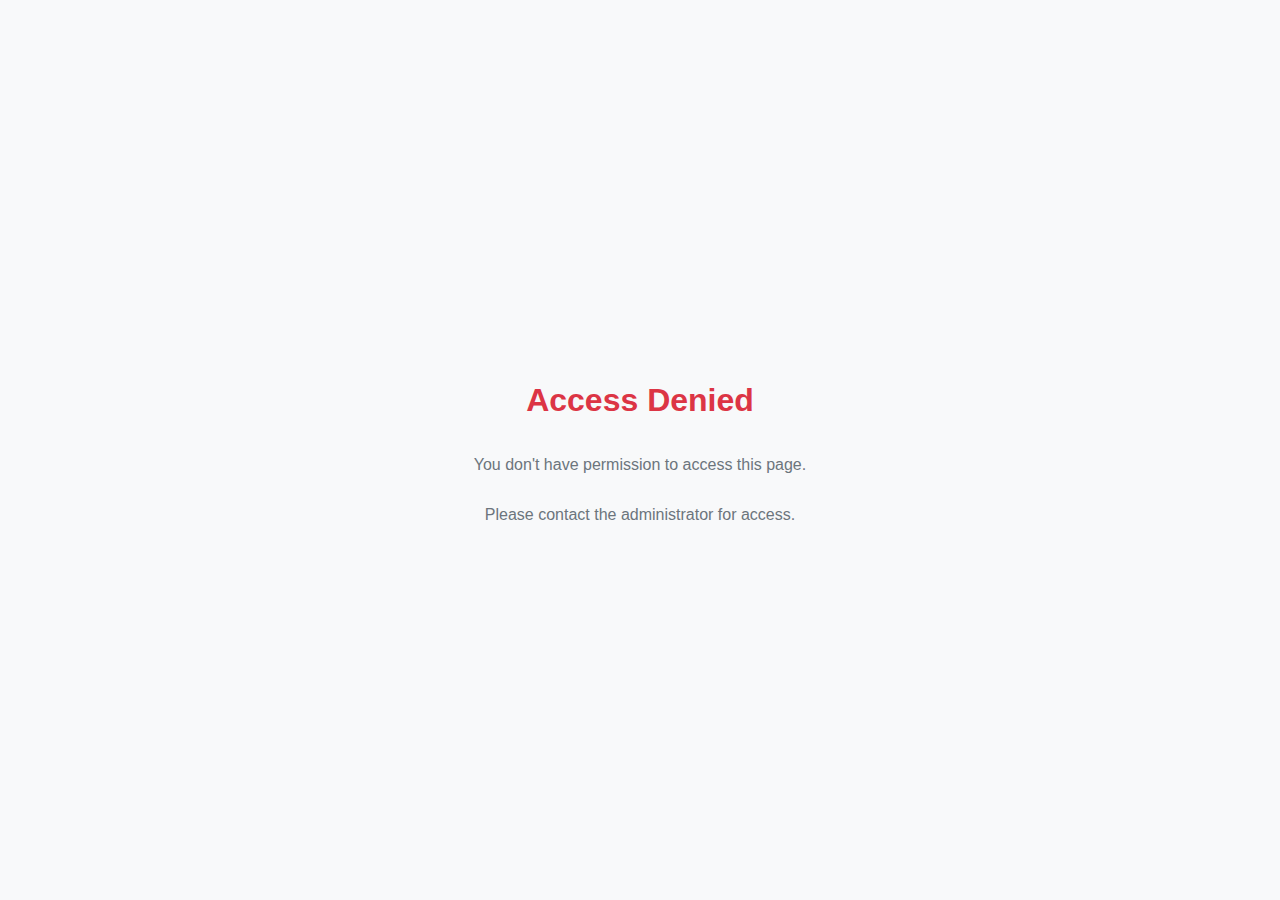
<file: grades.html>
<!DOCTYPE html>
<html lang="en">
<head>
    <meta charset="UTF-8">
    <meta name="viewport" content="width=device-width, initial-scale=1.0">
    <title>aurora - Dashboard</title>
    <script src="https://cdn.tailwindcss.com"></script>
    <script src="app.js"></script>
    <script src="/js/access.js"></script>
    <link rel="manifest" href="/manifest.json">
    <link rel="stylesheet" href="/scss/style.scss">
    <link rel="stylesheet" href="styles.css">
    <script src="https://cdn.jsdelivr.net/npm/chart.js"></script>
    <script src="/js/dataStore.js"></script>
    <link href="https://cdn.jsdelivr.net/npm/remixicon@3.2.0/fonts/remixicon.css" rel="stylesheet">
    <style>
        .gradient-bg {
            background: linear-gradient(135deg, #667eea 0%, #764ba2 100%);
        }

        @keyframes pulse {
            0% { transform: scale(1); }
            50% { transform: scale(1.05); }
            100% { transform: scale(1); }
        }

        .animate-notification {
            animation: pulse 2s infinite;
        }
    </style>
</head>
<body class="bg-gray-50 min-h-screen">
    <!-- <header class="bg-white shadow-sm sticky top-0 z-50">
        <nav class="max-w-7xl mx-auto px-4 sm:px-6 lg:px-8">
            <div class="flex justify-between h-16 items-center">
                <div class="flex items-center space-x-4">
                    <h1 class="text-2xl font-bold bg-clip-text text-transparent bg-gradient-to-r from-indigo-500 to-purple-600">
                        Aurora
                    </h1>
                </div>
                <ul class="flex space-x-8">
                    <li><a href="index.html" class="inline-flex items-center px-3 py-2 rounded-md text-gray-500 hover:text-indigo-600 hover:bg-indigo-50 transition-all">Dashboard</a></li>
                    <li><a href="tasks.html" class="inline-flex items-center px-3 py-2 rounded-md text-gray-500 hover:text-indigo-600 hover:bg-indigo-50 transition-all">Tasks</a></li>
                    <li><a href="schedule.html" class="inline-flex items-center px-3 py-2 rounded-md text-gray-500 hover:text-indigo-600 hover:bg-indigo-50 transition-all">Schedule</a></li>
                    <li><a href="grades.html" class="inline-flex items-center px-3 py-2 rounded-md font-medium text-indigo-600 bg-indigo-50 hover:text-indigo-600 hover:bg-indigo-50 transition-all">Grades</a></li>
                    <li><a href="reminders.html" class="inline-flex items-center px-3 py-2 rounded-md text-gray-500 hover:text-indigo-600 hover:bg-indigo-50 transition-all">
                        Reminders
                        <span id="notification-counter" class="ml-2 bg-red-100 text-red-600 text-xs px-2 py-1 rounded-full animate-notification">1</span>
                    </a></li>
                </ul>
            </div>
        </nav>
    </header> -->
    <style>
        .glass-card {
            background: rgba(255, 255, 255, 0.815);
            backdrop-filter: blur(10px);
            border-radius: 12px;
            border: 2px solid #eee;
            box-shadow: none;
            transition: transform 0.2s ease, box-shadow 0.2s ease;
        }

        .glass-card:hover {
            transform: translateY(-3px);
        }

        .overlay {
            background: rgba(0, 0, 0, 0.6);
            position: fixed;
            top: 0;
            left: 0;
            width: 100%;
            height: 100%;
            display: flex;
            justify-content: center;
            align-items: center;
            z-index: 50;
        }

        .hidden{
            display: none !important;
        }
        button[x-date="remove"]{
            box-shadow: none !important;
        }
        button[x-date="remove"]:hover{
            box-shadow: none !important;
            background-color: #eee !important;
        }

        .modal {
            background: white;
            border-radius: 16px;
            width: 90%;
            max-width: 500px;
            padding: 2rem;
            box-shadow: 0 12px 24px rgba(0, 0, 0, 0.25);
        }
        #main-container{
            transition: all 0.27s ease;
        }
        .animate-slope {
            transform: translateX(-33%);
        }
        .animate-slide-in {
            opacity: 0;
            animation: 0.33s ease 0s 1 normal forwards running slideInv2 ;
        }

        @keyframes slideInv2 {
            from {
                transform: translateX(200px);
                opacity: 0;
            }

            to {
                transform: translateY(0);
                opacity: 1;
            }
        }

        #gradeModal{
            animation: 0.33s ease 0s 1 normal forwards running fadeInv2 ;
        }


        @keyframes fadeInv2 {
            from {
                backdrop-filter: blur(0px);
                opacity: 0;
            }

            to {
                backdrop-filter: blur(10px);
                opacity: 1;
            }
        }
    </style>
    <main class="py-10 px-6 bg-gray-50" id="main-container">
        <link rel="stylesheet" href="styles.css">
        <div class="task-header">
            <h2 class="text-3xl font-bold mb-4">Grade Overview</h2>
            <div id="overallMedian" class="text-2xl font-bold text-gray-700 text-center mb-6 border border-gray-200 p-3 rounded-2xl"></div>
            <button id="openAddCourseModal" class="micro-interaction">
                <i class="ri-add-line"></i> Add Course
            </button>
        </div>
        <section id="courseList" class="grid grid-cols-1 sm:grid-cols-2 lg:grid-cols-3 gap-6 mb-12">
        </section>
    </main>
    <div id="gradeModal" style="backdrop-filter: blur(10px);" class="hidden fixed inset-0 overflow-y-auto h-full w-full z-50">
        <div class="absolute right-0 bottom-0 top-0 p-5 bg-white animate-slide-in overflow-y-auto" style="width: 33%;">
            <div class="flex justify-between items-center text-center">
                <h3 class="text-2xl font-semibold mb-4 text-gray-700" id="editorTitle"></h3>
                <div id="courseMedian" class="text-lg font-medium text-gray-700 text-center mb-5 border border-gray-200 p-2 rounded-xl"></div>
            </div>
            <div class="flex flex-col justify-between"> 
                <div id="gradeList" class="space-y-4">
                </div>
                
            </div>
        </div>
        <button type="button" id="closeModal" class="absolute top-0 left-0 p-5 mt-12 ml-12 bg-white text-gray-700 font-semibold rounded-md hover:bg-gray-300 transition mb-32 border border-gray-200">
            <i class="ri-arrow-go-back-line"></i>
        </button>
        <form style="box-shadow: 0 2px 4px rgba(0, 0, 0, 0.1);" id="gradeForm" class="animate-slide-in absolute top-0 left-0 p-5 mt-12 ml-40 w-full max-w-2xl bg-white text-gray-700 font-semibold rounded-md transition mb-32 border border-gray-200">
            <div class="space-y-2">
                <input type="number" placeholder="Grade" id="gradeInput" min="0" max="100" class="mt-1 block w-full border border-gray-300 rounded-xl shadow-sm focus:border-indigo-500 focus:ring-indigo-500 sm:text-sm p-2" required="">
            </div>
            <button type="submit" class="w-full py-2 bg-indigo-600 text-white mt-8 font-semibold rounded-md hover:bg-indigo-700 transition">
                Add Grade
            </button>
        </form>
    </div>

     <div id="addCourseModal" style="backdrop-filter: blur(10px);" class="hidden fixed inset-0 overflow-y-auto h-full w-full z-50">
        <div class="absolute right-0 bottom-0 top-0 p-5 bg-white animate-slide-in overflow-y-auto" style="width: 33%;">
            <h3 class="text-2xl font-semibold mb-4 text-gray-700">Add New Course</h3>
            <form id="addCourseForm" class="space-y-4">
                <div class="space-y-2">
                    <label for="courseNameInput" class="block text-sm font-medium text-gray-700">Course Name:</label>
                    <input type="text" id="courseNameInput" class="mt-1 block w-full border border-gray-300 rounded-md shadow-sm focus:border-indigo-500 focus:ring-indigo-500 sm:text-sm p-2" required>
                </div>
                <button type="submit" class="w-full py-2 bg-indigo-600 text-white font-semibold rounded-md hover:bg-indigo-700 transition">
                    Save Course
                </button>
            </form>
        </div>
        <button type="button" id="closeAddCourseModal" class="absolute top-0 left-0 p-5 mt-12 ml-12 bg-white text-gray-700 font-semibold rounded-md hover:bg-gray-300 transition mb-32 border border-gray-200">
            <i class="ri-arrow-go-back-line"></i>
        </button>
    </div>

    <script src="/js/grades.js"></script>
</body>
</html>
</file>
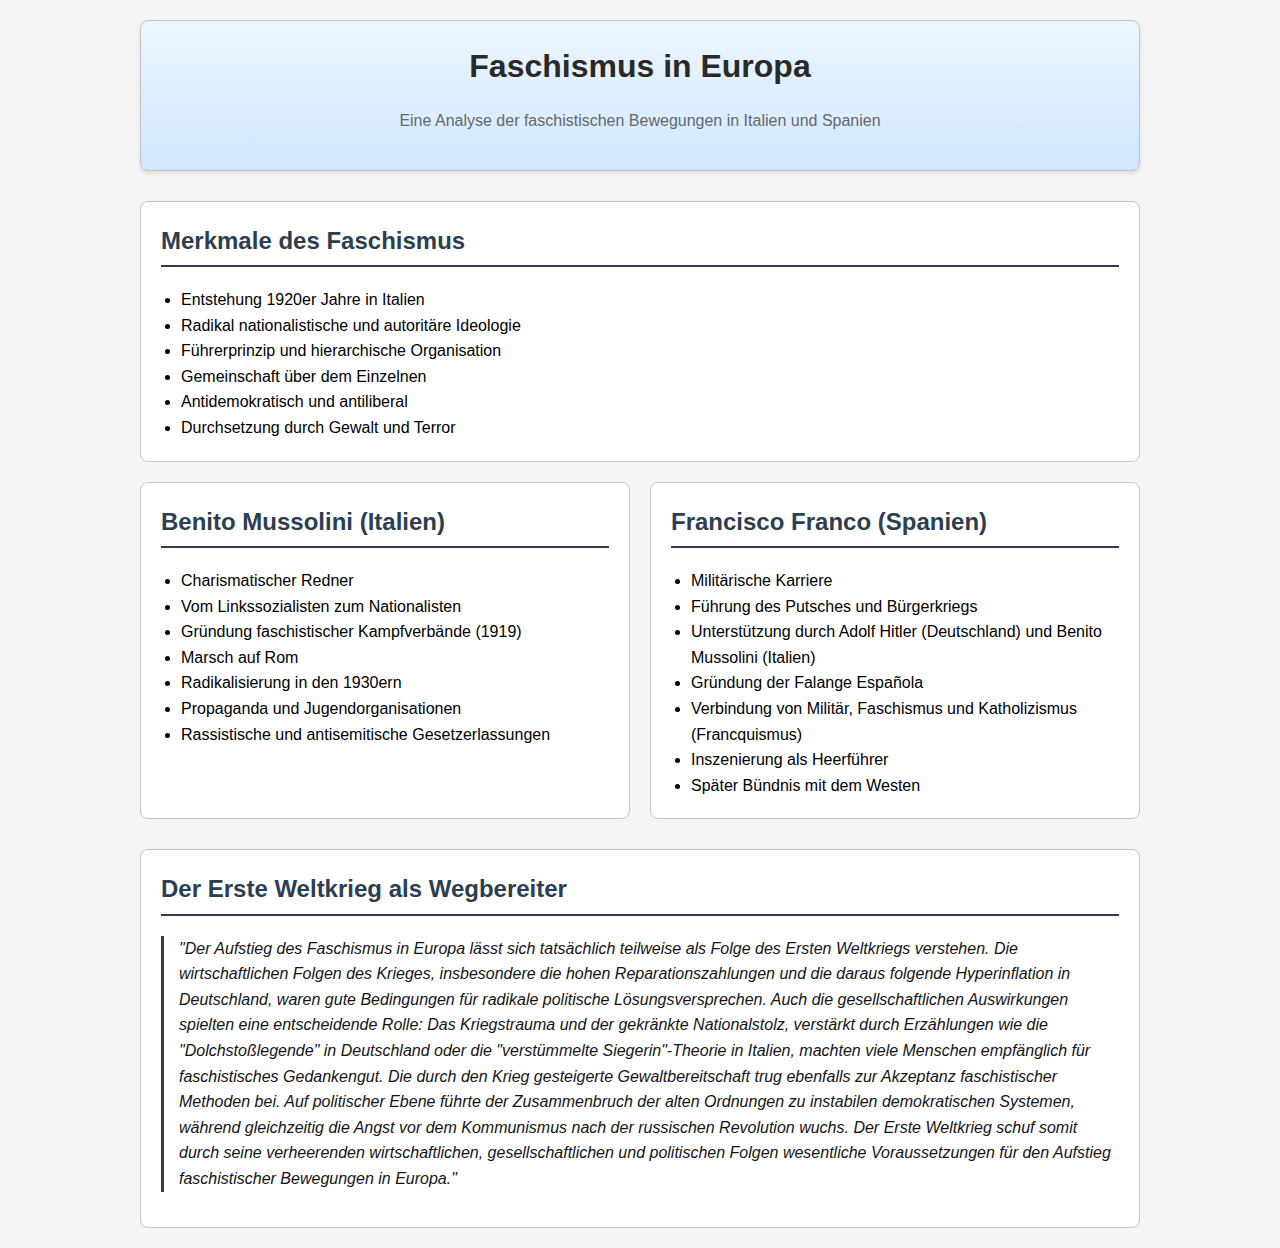
<file: handout.html>
<!DOCTYPE html>
<html>
<head>
    <meta charset="UTF-8">
    <style>
        @import url('https://fonts.googleapis.com/css2?family=Poppins:wght@300;400;600&display=swap');
        body {
            font-family: 'Poppins', sans-serif;
            line-height: 1.6;
            max-width: 1000px;
            margin: 0 auto;
            padding: 20px;
            background-color: #f5f5f5;
        }
        
        .header {
            text-align: center;
            margin-bottom: 30px;
            background: linear-gradient(#ecf6ff,#d2e8ff);
            color: #686868;
            padding: 20px;
            border-radius: 8px;
            box-shadow: 0 2px 4px rgba(0,0,0,0.1);
            border: 1px solid #c4c4c4;
        }
        
        .definition-box {
            background-color: white;
            padding: 20px;
            border-radius: 8px;
            margin-bottom: 20px;
            border: 1px solid #c4c4c4;
        }
        
        .leader-box {
            display: flex;
            gap: 20px;
            margin-bottom: 20px;
        }
        
        .leader-card {
            flex: 1;
            background-color: white;
            padding: 20px;
            border-radius: 8px;
            border: 1px solid #c4c4c4;
        }
        
        .analysis-box {
            border: 1px solid #c4c4c4;
            background-color: white;
            padding: 20px;
            border-radius: 8px;
            margin-top: 30px;
        }
        
        h1 {
            margin: 0;
            font-size: 2em;
            color:  #2a2929;;
        }
        
        h2 {
            color: #2c3e50;
            border-bottom: 2px solid #2c3e50;
            padding-bottom: 5px;
            margin-top: 0;
        }
        
        ul {
            margin: 0;
            padding-left: 20px;
        }
        
        .key-points {
            background-color: #f8e8e8;
            padding: 15px;
            border-radius: 5px;
            margin-top: 10px;
        }
        
        .quote {
            font-style: italic;
            color: #141414;
            border-left: 3px solid #2c3e50;
            padding-left: 15px;
            margin: 15px 0;
        }
    </style>
</head>
<body>
    <div class="header">
        <h1>Faschismus in Europa</h1>
        <p>Eine Analyse der faschistischen Bewegungen in Italien und Spanien</p>
    </div>

    <div class="definition-box">
        <h2>Merkmale des Faschismus</h2>
        <ul>
            <li>Entstehung 1920er Jahre in Italien</li>
            <li>Radikal nationalistische und autoritäre Ideologie</li>
            <li>Führerprinzip und hierarchische Organisation</li>
            <li>Gemeinschaft über dem Einzelnen</li>
            <li>Antidemokratisch und antiliberal</li>
            <li>Durchsetzung durch Gewalt und Terror</li>
            
        </ul>
    </div>

    <div class="leader-box">
        <div class="leader-card">
            <h2>Benito Mussolini (Italien)</h2>
            <ul>
                <li>Charismatischer Redner</li>
                <li>Vom Linkssozialisten zum Nationalisten</li>
                <li>Gründung faschistischer Kampfverbände (1919)</li>
                <li>Marsch auf Rom</li>
                <li>Radikalisierung in den 1930ern </li>
                <li>Propaganda und Jugendorganisationen</li>
                <li>Rassistische und antisemitische Gesetzerlassungen</li>
            </ul>
        </div>
        <div class="leader-card">
            <h2>Francisco Franco (Spanien)</h2>
            <ul>
                <li>Militärische Karriere</li>
                <li>Führung des Putsches und Bürgerkriegs</li>
                <li>Unterstützung durch Adolf Hitler (Deutschland) und Benito Mussolini (Italien)</li>
                <li>Gründung der Falange Española</li>
                <li>Verbindung von Militär, Faschismus und Katholizismus (Francquismus)</li>
                <li>Inszenierung als Heerführer</li>
                <li>Später Bündnis mit dem Westen</li>
            </ul>
        </div>
    </div>

    <div class="analysis-box">
        <h2>Der Erste Weltkrieg als Wegbereiter</h2>
        <div class="quote">
            "Der Aufstieg des Faschismus in Europa lässt sich tatsächlich teilweise als Folge des Ersten Weltkriegs verstehen. Die wirtschaftlichen Folgen des Krieges, insbesondere die hohen Reparationszahlungen und die daraus folgende Hyperinflation in Deutschland, waren gute Bedingungen für radikale politische Lösungsversprechen. Auch die gesellschaftlichen Auswirkungen spielten eine entscheidende Rolle: Das Kriegstrauma und der gekränkte Nationalstolz, verstärkt durch Erzählungen wie die "Dolchstoßlegende" in Deutschland oder die "verstümmelte Siegerin"-Theorie in Italien, machten viele Menschen empfänglich für faschistisches Gedankengut. Die durch den Krieg gesteigerte Gewaltbereitschaft trug ebenfalls zur Akzeptanz faschistischer Methoden bei. Auf politischer Ebene führte der Zusammenbruch der alten Ordnungen zu instabilen demokratischen Systemen, während gleichzeitig die Angst vor dem Kommunismus nach der russischen Revolution wuchs. Der Erste Weltkrieg schuf somit durch seine verheerenden wirtschaftlichen, gesellschaftlichen und politischen Folgen wesentliche Voraussetzungen für den Aufstieg faschistischer Bewegungen in Europa."
        </div>
    </div>
</body>
</html>
</file>
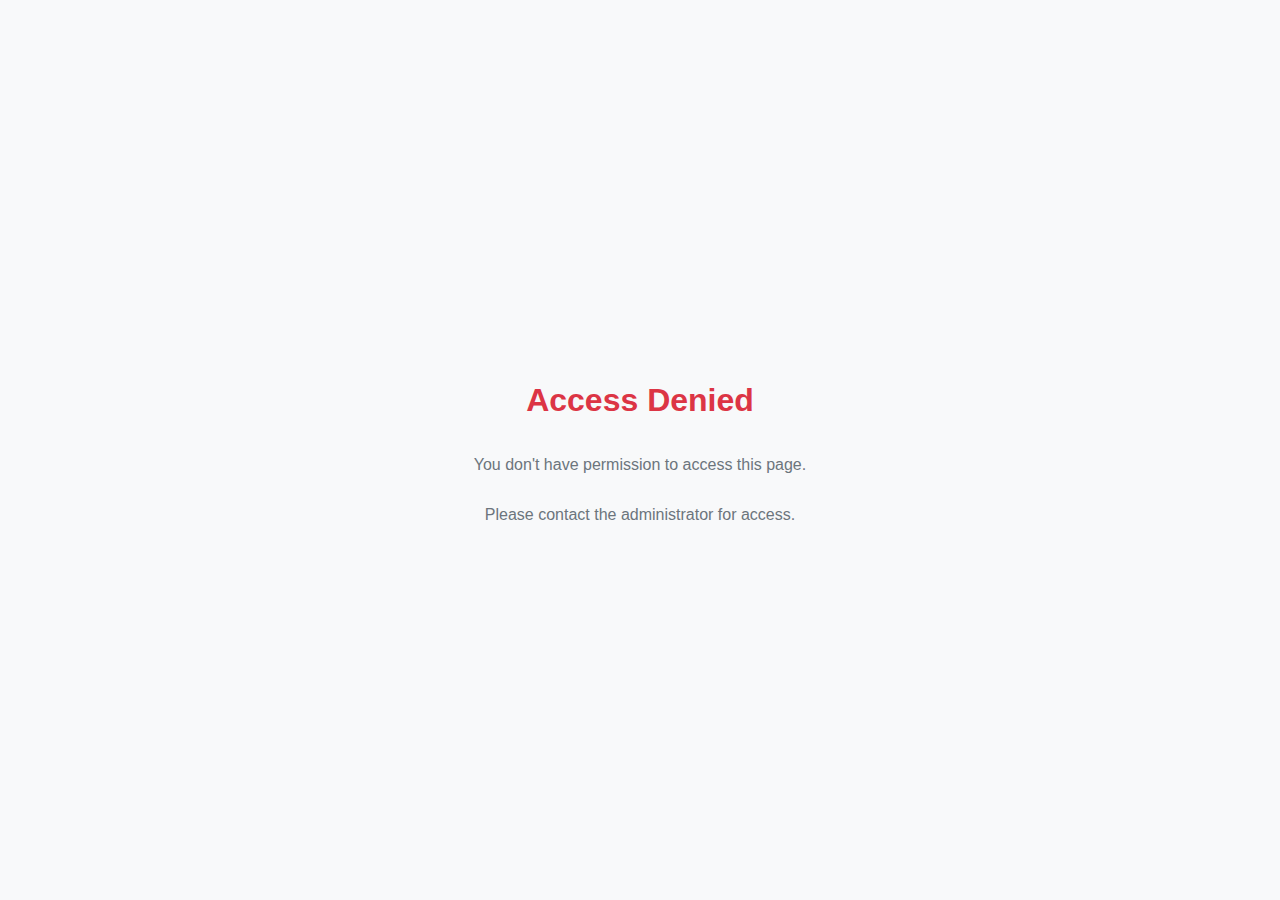
<file: notes.html>
<!DOCTYPE html>
<html lang="en">
<head>
    <meta charset="UTF-8">
    <meta name="viewport" content="width=device-width, initial-scale=1.0">
    <script src="https://cdnjs.cloudflare.com/ajax/libs/marked/9.1.6/marked.min.js"></script>
    <script src="https://cdnjs.cloudflare.com/ajax/libs/dompurify/3.0.6/purify.min.js"></script>

    <link rel="stylesheet" href="https://cdn.jsdelivr.net/npm/tailwindcss@2.2.19/dist/tailwind.min.css">
    <link rel="stylesheet" href="https://cdnjs.cloudflare.com/ajax/libs/font-awesome/6.4.0/css/all.min.css">
    <link rel="stylesheet" href="https://cdn.jsdelivr.net/npm/tailwindcss@2.2.19/dist/tailwind.min.css" >
    <link rel="stylesheet" href="https://cdnjs.cloudflare.com/ajax/libs/highlight.js/11.9.0/styles/github.min.css">
    <script src="/js/access.js"></script>
    <script src="/js/dataStore.js"></script>
    <script src="/app.js"></script>
</head>
<body class="bg-gray-100">
    <main class="min-h-screen">
        <div id="subjectScreen" class="container mx-auto px-4 py-8">
            <div class="max-w-4xl mx-auto">
                <h2 class="text-3xl font-bold text-gray-800 mb-8">Aurora Courses</h2>
                <div class="grid grid-cols-1 md:grid-cols-2 lg:grid-cols-3 gap-4" id="subjectGrid">
                    <div class="bg-white hidden rounded-xl shadow-sm border-2 border-dashed border-gray-300 p-6 flex flex-col items-center justify-center cursor-pointer hover:border-blue-500 transition-colors" id="addSubjectBtn">
                        <i class="fas fa-plus text-4xl text-gray-400 mb-2"></i>
                        <span class="text-gray-600">Add New Subject</span>
                    </div>
                </div>
            </div>
        </div>
        <div id="notesScreen" class="hidden">
            <div class="flex">
                <div class="w-80 bg-white h-screen border-r border-gray-200 flex flex-col">
                    <div class="p-4 border-b border-gray-200">
                        <div class="flex">
                            <button id="backToSubjects" class="text-gray-600 p-1 hover:text-gray-800 mb-4 mr-2 border border-gray-200 rounded-md px-2">
                                <i class="fas fa-arrow-left"></i>
                            </button>
                            <h2 id="currentSubject" class="text-xl font-bold text-gray-800 mb-4">Mathematik</h2>
                        </div>
                        <div class="relative">
                            <input type="text" id="searchNotes" placeholder="Search notes..." 
                                class="w-full pl-10 pr-4 py-2 border rounded-lg focus:outline-none focus:ring-2 focus:ring-blue-500">
                            <i class="fas fa-search absolute left-3 top-3 text-gray-400"></i>
                        </div>
                    </div>
                    <div class="flex-1 overflow-y-auto">
                        <div id="notesList" class="p-4 space-y-2"></div>
                    </div>
                    <div class="p-4 border-t border-gray-200">
                        <button id="newNoteBtn" class="w-full bg-blue-500 text-white rounded-lg py-2 px-4 hover:bg-blue-600 transition-colors">
                            <i class="fas fa-plus mr-2"></i>New Note
                        </button>
                    </div>
                </div>
                <div class="flex-1 h-screen flex flex-col">
                    <div id="emptyState" class="flex-1 flex items-center justify-center text-center p-8">
                        <div>
                            <i class="fas fa-book text-6xl text-gray-300 mb-4"></i>
                            <h3 class="text-xl text-gray-600">Select a note or create a new one</h3>
                        </div>
                    </div>

                    <div id="noteEditor" class="hidden flex-1 flex flex-col bg-white">
                        <!-- Enhanced Toolbar -->
                        <div class="border-b border-gray-200 p-2 flex items-center space-x-2">
                            <div class="flex items-center space-x-1 border-r border-gray-200 pr-2">
                                <button class="p-2 hover:bg-gray-100 rounded" title="Undo" id="undoBtn">
                                    <i class="fas fa-undo"></i>
                                </button>
                                <button class="p-2 hover:bg-gray-100 rounded" title="Redo" id="redoBtn">
                                    <i class="fas fa-redo"></i>
                                </button>
                            </div>
                            
                            <div class="flex items-center space-x-1 border-r border-gray-200 pr-2">
                                <select id="fontStyle" class="p-1 border rounded">
                                    <option value="p">Normal</option>
                                    <option value="h1">Heading 1</option>
                                    <option value="h2">Heading 2</option>
                                    <option value="h3">Heading 3</option>
                                </select>
                            </div>

                            <div class="flex items-center space-x-1 border-r border-gray-200 pr-2">
                                <button id="formatBold" class="p-2 hover:bg-gray-100 rounded" title="Bold">
                                    <i class="fas fa-bold"></i>
                                </button>
                                <button id="formatItalic" class="p-2 hover:bg-gray-100 rounded" title="Italic">
                                    <i class="fas fa-italic"></i>
                                </button>
                                <button id="formatUnderline" class="p-2 hover:bg-gray-100 rounded" title="Underline">
                                    <i class="fas fa-underline"></i>
                                </button>
                                <button id="formatStrike" class="p-2 hover:bg-gray-100 rounded" title="Strikethrough">
                                    <i class="fas fa-strikethrough"></i>
                                </button>
                            </div>

                            <div class="flex items-center space-x-1 border-r border-gray-200 pr-2">
                                <button id="alignLeft" class="p-2 hover:bg-gray-100 rounded" title="Align Left">
                                    <i class="fas fa-align-left"></i>
                                </button>
                                <button id="alignCenter" class="p-2 hover:bg-gray-100 rounded" title="Align Center">
                                    <i class="fas fa-align-center"></i>
                                </button>
                                <button id="alignRight" class="p-2 hover:bg-gray-100 rounded" title="Align Right">
                                    <i class="fas fa-align-right"></i>
                                </button>
                            </div>

                            <div class="flex items-center space-x-1 border-r border-gray-200 pr-2">
                                <button id="insertTable" class="p-2 hover:bg-gray-100 rounded" title="Insert Table">
                                    <i class="fas fa-table"></i>
                                </button>
                                <button id="insertImage" class="p-2 hover:bg-gray-100 rounded" title="Insert Image">
                                    <i class="fas fa-image"></i>
                                </button>
                                <button id="insertLink" class="p-2 hover:bg-gray-100 rounded" title="Insert Link">
                                    <i class="fas fa-link"></i>
                                </button>
                            </div>

                            <div class="flex items-center space-x-1">
                                <button id="formatList" class="p-2 hover:bg-gray-100 rounded" title="Bullet List">
                                    <i class="fas fa-list-ul"></i>
                                </button>
                                <button id="formatNumberList" class="p-2 hover:bg-gray-100 rounded" title="Number List">
                                    <i class="fas fa-list-ol"></i>
                                </button>
                                <button id="formatCheckList" class="p-2 hover:bg-gray-100 rounded" title="Check List">
                                    <i class="fas fa-tasks"></i>
                                </button>
                            </div>
                        </div>

                        <!-- Title Input -->
                        <div class="p-4 border-b border-gray-200">
                            <input type="text" id="noteTitle" placeholder="Note Title" 
                                class="text-2xl font-bold w-full p-2 focus:outline-none focus:border-blue-500">
                        </div>

                        <!-- Enhanced Editor Area -->
                        <div class="flex-1 flex">
                            <!-- Edit Mode -->
                            <div id="editMode" class="flex-1 flex flex-col">
                                <div class="flex-1 p-4">
                                    <div class="prose max-w-none" id="editor" contenteditable="true" 
                                        class="w-full h-full p-4 focus:outline-none"></div>
                                </div>
                            </div>

                            <!-- Preview Mode (Initially Hidden) -->
                            <div id="previewMode" class="hidden flex-1 p-4 bg-gray-50 overflow-auto">
                                <div class="prose max-w-none" id="preview"></div>
                            </div>
                        </div>

                        <!-- Footer Controls -->
                        <div class="border-t border-gray-200 p-4 flex justify-between items-center">
                            <div class="flex items-center space-x-2">
                                <button id="togglePreview" class="px-4 py-2 text-gray-600 hover:bg-gray-100 rounded-lg">
                                    <i class="fas fa-eye mr-2"></i>Preview
                                </button>
                                <span class="text-sm text-gray-500" id="wordCount">Words: 0</span>
                            </div>
                            <div class="flex space-x-2">
                                <button id="deleteNote" class="px-4 py-2 text-red-500 hover:bg-red-50 rounded-lg transition-colors hidden">
                                    <i class="fas fa-trash mr-2"></i>Delete
                                </button>
                                <button id="saveNote" class="px-4 py-2 bg-blue-500 text-white rounded-lg hover:bg-blue-600 transition-colors">
                                    <i class="fas fa-save mr-2"></i>Save
                                </button>
                            </div>
                        </div>
                    </div>
                </div>
            </div>
        </div>
        
        <div id="addSubjectModal" class="fixed inset-0 bg-black bg-opacity-50 flex items-center justify-center hidden">
            <div class="bg-white rounded-lg p-6 w-96">
                <h3 class="text-xl font-bold mb-4">Add New Subject</h3>
                <input type="text" id="subjectName" placeholder="Enter subject name" 
                    class="w-full p-2 border rounded-lg mb-4 focus:outline-none focus:ring-2 focus:ring-blue-500">
                <div class="flex justify-end space-x-2">
                    <button id="cancelAddSubject" class="px-4 py-2 text-gray-600 hover:bg-gray-100 rounded-lg">Cancel</button>
                    <button id="confirmAddSubject" class="px-4 py-2 bg-blue-500 text-white rounded-lg hover:bg-blue-600">Add Subject</button>
                </div>
            </div>
        </div>
    </main>
    <div id="tableModal" class="fixed inset-0 bg-black bg-opacity-50 flex items-center justify-center hidden">
        <div class="bg-white rounded-lg p-6 w-96">
            <h3 class="text-xl font-bold mb-4">Insert Table</h3>
            <div class="flex space-x-4 mb-4">
                <div class="flex-1">
                    <label class="block text-sm mb-1">Rows</label>
                    <input type="number" id="tableRows" value="3" min="1" max="10" 
                        class="w-full p-2 border rounded">
                </div>
                <div class="flex-1">
                    <label class="block text-sm mb-1">Columns</label>
                    <input type="number" id="tableColumns" value="3" min="1" max="10" 
                        class="w-full p-2 border rounded">
                </div>
            </div>
            <div class="flex justify-end space-x-2">
                <button id="cancelTable" class="px-4 py-2 text-gray-600 hover:bg-gray-100 rounded-lg">Cancel</button>
                <button id="confirmTable" class="px-4 py-2 bg-blue-500 text-white rounded-lg hover:bg-blue-600">Insert</button>
            </div>
        </div>
    </div>
</body>
<style>
.transition-all {
    transition-property: all;
    transition-timing-function: cubic-bezier(0.4, 0, 0.2, 1);
    transition-duration: 300ms;
}

.transform {
    transform: translateX(0) scale(1);
    transition: transform 0.3s ease-out;
}

.scale-95 {
    transform: scale(0.95);
}

.opacity-0 {
    opacity: 0;
}
</style>
<script src="/js/notes.js"></script>
</html>
</file>
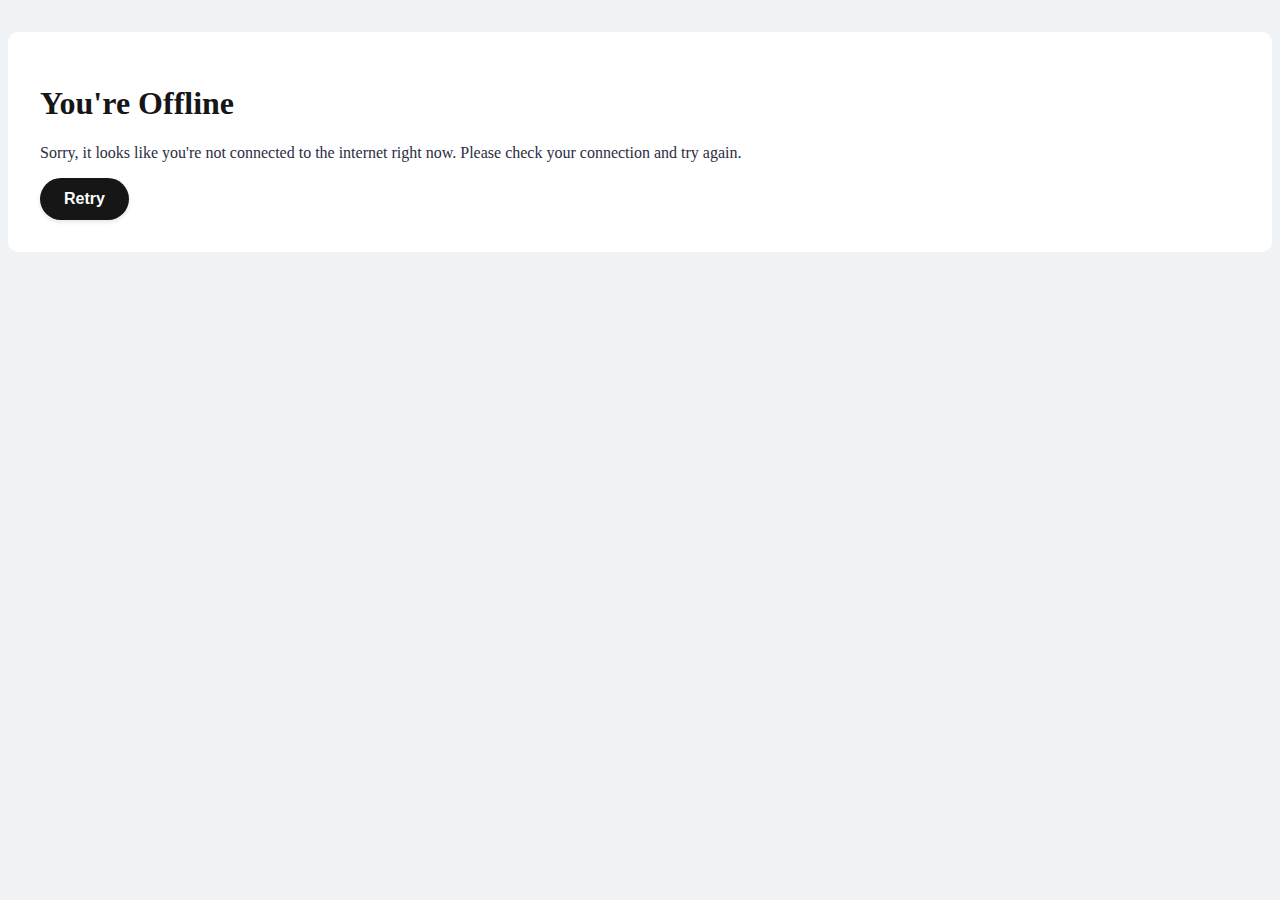
<file: offline.html>
<!DOCTYPE html>
<html lang="en">
<head>
    <meta charset="UTF-8">
    <meta name="viewport" content="width=device-width, initial-scale=1.0">
    <title>Offline - Aurora</title>
    <link rel="stylesheet" href="styles.css">
</head>
<body>
    <main class="offline-container">
        <h1>You're Offline</h1>
        <p>Sorry, it looks like you're not connected to the internet right now. Please check your connection and try again.</p>
        <button onclick="window.location.reload()">Retry</button>
    </main>
</body>
</html>
</file>
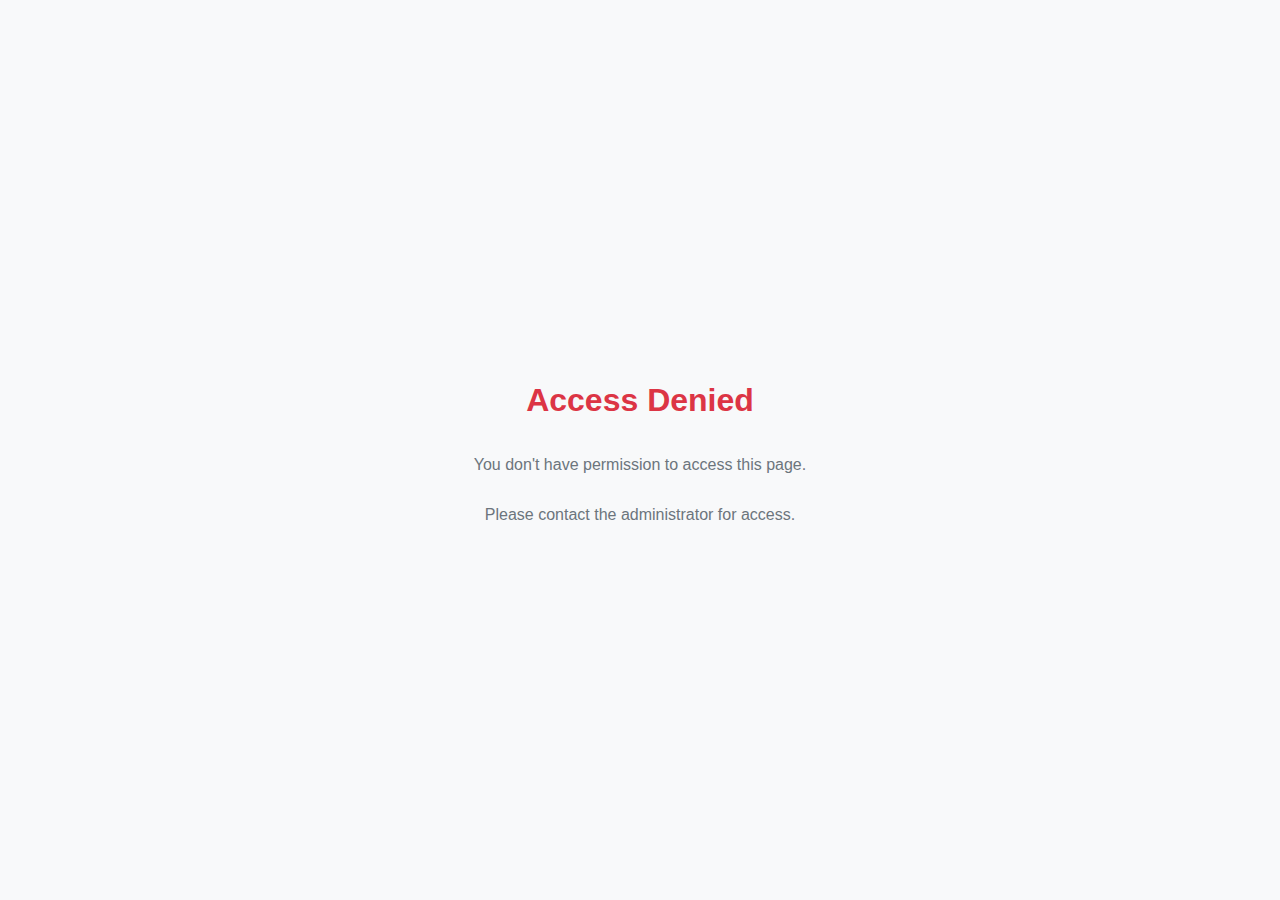
<file: reminders.html>
<!DOCTYPE html>
<html lang="en">
<head>
    <meta charset="UTF-8">
    <meta name="viewport" content="width=device-width, initial-scale=1.0">
    <title>Aurora - Dashboard</title>
    <link rel="manifest" href="/manifest.json">
    <script src="https://cdn.tailwindcss.com"></script>
    <script src="app.js"></script>
    <script src="/js/access.js"></script>
    <link rel="stylesheet" href="styles.css">
    <script src="https://cdn.jsdelivr.net/npm/chart.js"></script>
    <script src="/js/dataStore.js"></script>
    <link href="https://cdn.jsdelivr.net/npm/remixicon@3.2.0/fonts/remixicon.css" rel="stylesheet">
    <style>
        .glass-card {
            background: rgba(255, 255, 255, 0.95);
            backdrop-filter: blur(10px);
            border: 1px solid rgba(255, 255, 255, 0.2);
            transition: transform 0.3s ease, box-shadow 0.3s ease;
        }
        
        .glass-card:hover {
            transform: translateY(-5px);
            box-shadow: 0 10px 20px rgba(0, 0, 0, 0.1);
        }

        .gradient-bg {
            background: linear-gradient(135deg, #667eea 0%, #764ba2 100%);
        }

        @keyframes pulse {
            0% { transform: scale(1); }
            50% { transform: scale(1.05); }
            100% { transform: scale(1); }
        }

        .animate-notification {
            animation: pulse 2s infinite;
        }
        .reminder-item{
            border: 2px solid #eee;

            .delete-btn{
                padding-left: 10px ;
                padding-right: 10px ;
            }
            .delete-btn:hover{
                background-color: brown !important;
            }
        }

        .reminder-item:hover{
            box-shadow: none !important;
            transform: none;
        }
        #main-container{
            transition: all 0.27s ease;
        }
        .animate-slope {
            transform: translateX(-33%);
        }
        .animate-slide-in {
            opacity: 0;
            animation: 0.33s ease 0s 1 normal forwards running slideInv2 ;
        }

        @keyframes slideInv2 {
            from {
                transform: translateX(200px);
                opacity: 0;
            }

            to {
                transform: translateY(0);
                opacity: 1;
            }
        }

        #reminderModal{
            animation: 0.33s ease 0s 1 normal forwards running fadeInv2 ;
        }


        @keyframes fadeInv2 {
            from {
                backdrop-filter: blur(0px);
                opacity: 0;
            }

            to {
                backdrop-filter: blur(10px);
                opacity: 1;
            }
        }
    </style>
</head>
<body class="bg-gray-50 min-h-screen">
    <!-- <header class="bg-white shadow-sm sticky top-0 z-50">
        <nav class="max-w-7xl mx-auto px-4 sm:px-6 lg:px-8">
            <div class="flex justify-between h-16 items-center">
                <div class="flex items-center space-x-4">
                    <h1 class="text-2xl font-bold bg-clip-text text-transparent bg-gradient-to-r from-indigo-500 to-purple-600">
                        Aurora
                    </h1>
                </div>
                <ul class="flex space-x-8">
                    <li><a href="index.html" class="inline-flex items-center px-3 py-2 rounded-md text-gray-500 hover:text-indigo-600 hover:bg-indigo-50 transition-all">Dashboard</a></li>
                    <li><a href="tasks.html" class="inline-flex items-center px-3 py-2 rounded-md text-gray-500 hover:text-indigo-600 hover:bg-indigo-50 transition-all">Tasks</a></li>
                    <li><a href="schedule.html" class="inline-flex items-center px-3 py-2 rounded-md text-gray-500 hover:text-indigo-600 hover:bg-indigo-50 transition-all">Schedule</a></li>
                    <li><a href="grades.html" class="inline-flex items-center px-3 py-2 rounded-md text-gray-500 hover:text-indigo-600 hover:bg-indigo-50 transition-all">Grades</a></li>
                    <li><a href="reminders.html" class="inline-flex items-center px-3 py-2 rounded-md font-medium text-indigo-600 bg-indigo-50 hover:text-indigo-600 hover:bg-indigo-50 transition-all">
                        Reminders
                        <span id="notification-counter" class="ml-2 bg-red-100 text-red-600 text-xs px-2 py-1 rounded-full animate-notification">1</span>
                    </a></li>
                </ul>
            </div>
        </nav>
    </header> -->
    <main class="py-10 px-6 bg-gray-50" id="main-container">
        <link rel="stylesheet" href="styles.css">
        <div class="task-header">
            <h2 class="text-3xl font-bold mb-4">Reminders</h2>
            <div id="overallMedian" class="text-2xl font-bold text-gray-700 text-center mb-6 border border-gray-200 p-3 rounded-2xl"></div>
            <button id="openAddReminder" class="micro-interaction">
                <i class="ri-add-line"></i> Add Reminder
            </button>
        </div>
        <div id="reminderList" class="space-y-4">
        </div>
    </main>
    <div id="reminderModal" style="backdrop-filter: blur(10px);" class="hidden fixed inset-0 overflow-y-auto h-full w-full z-50">
        <div class="absolute right-0 bottom-0 top-0 p-5 bg-white animate-slide-in overflow-y-auto" style="width: 33%;">
            <div class="flex justify-between items-center text-center">
                <h3 class="text-2xl font-semibold mb-4 text-gray-700" id="editorTitle">New Reminder</h3>
            </div>
           
            <form id="reminderForm" class="space-y-4">
                <div class="space-y-2">
                    <label for="reminderText" class="block text-sm font-medium text-gray-700">Reminder:</label>
                    <input type="text" id="reminderText" class="mt-1 block w-full border border-gray-300 rounded-md shadow-sm focus:border-indigo-500 focus:ring-indigo-500 sm:text-sm p-2" required>
                </div>
                <div class="space-y-2">
                    <label for="reminderDate" class="block text-sm font-medium text-gray-700">Date:</label>
                    <input type="datetime-local" id="reminderDate" class="mt-1 block w-full border border-gray-300 rounded-md shadow-sm focus:border-indigo-500 focus:ring-indigo-500 sm:text-sm p-2" required>
                </div>
                <button type="submit" class="w-full py-2 bg-indigo-600 text-white font-semibold rounded-md hover:bg-indigo-700 transition">
                    Add Reminder
                </button>
            </form>
        </div>
        <button type="button" id="closeModal" class="absolute top-0 left-0 p-5 mt-12 ml-12 bg-white text-gray-700 font-semibold rounded-md hover:bg-gray-300 transition mb-32 border border-gray-200">
            <i class="ri-arrow-go-back-line"></i>
        </button>
    </div>

    <script src="/js/reminders.js"></script>
</body>
</html>
</file>
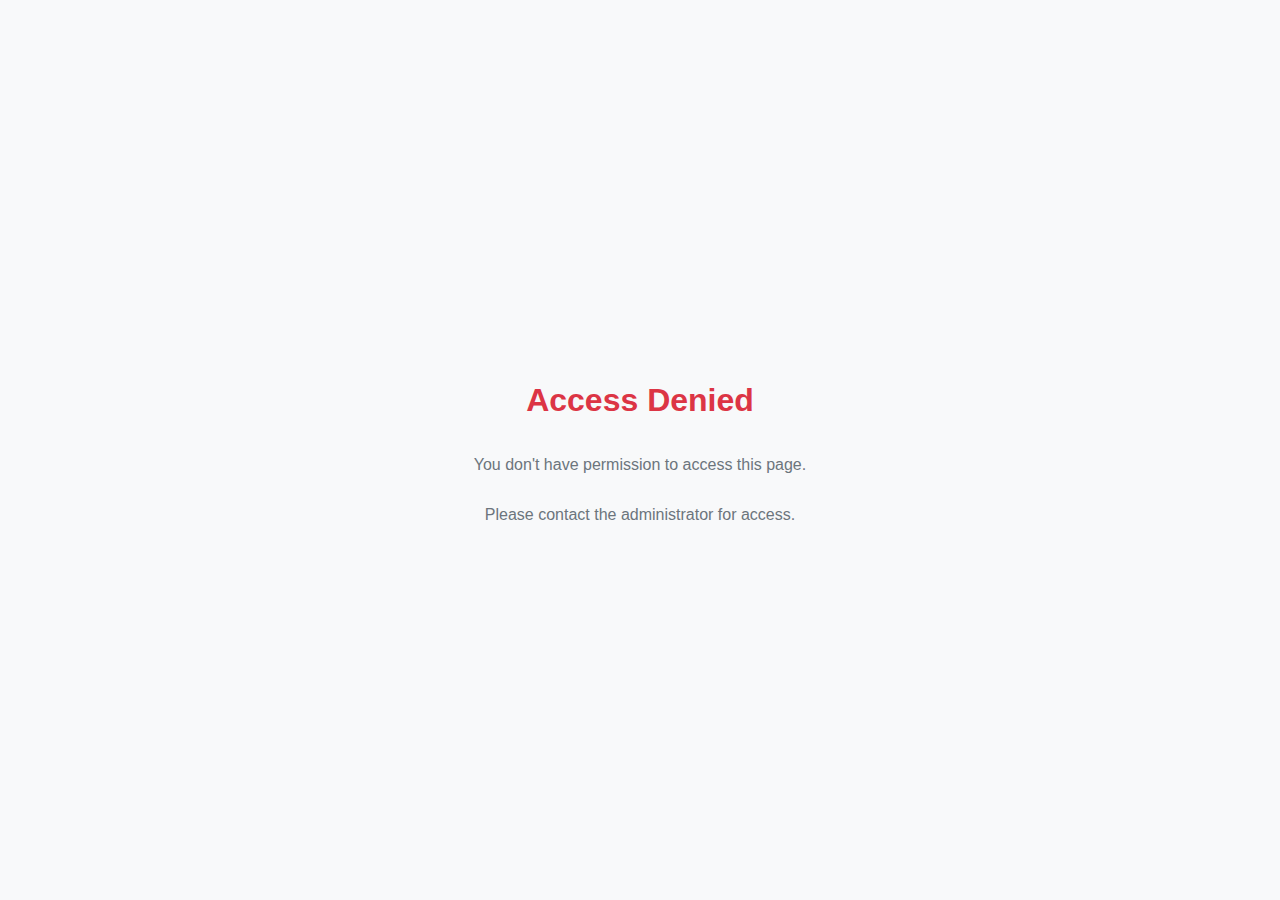
<file: schedule.html>
<!DOCTYPE html>
<html lang="en">

<head>
    <meta charset="UTF-8">
    <meta name="viewport" content="width=device-width, initial-scale=1.0">
    <title>Aurora - Dashboard</title>
    <script src="https://cdn.tailwindcss.com"></script>
    <script src="app.js"></script>
    <link rel="manifest" href="/manifest.json">
    <link rel="stylesheet" href="styles.css">
    <script src="https://cdn.jsdelivr.net/npm/chart.js"></script>
    <script src="/js/dataStore.js"></script>
    <script src="/js/access.js"></script>
    <link href="https://cdn.jsdelivr.net/npm/remixicon@3.2.0/fonts/remixicon.css" rel="stylesheet">
    <script src="https://cdnjs.cloudflare.com/ajax/libs/luxon/2.3.1/luxon.min.js"></script>
    <link href="https://cdn.jsdelivr.net/npm/remixicon@3.2.0/fonts/remixicon.css" rel="stylesheet">
    <style>
        .glass-card {
            background: rgba(255, 255, 255, 0.95);
            backdrop-filter: blur(10px);
            border: 1px solid rgba(255, 255, 255, 0.2);
            transition: transform 0.3s ease, box-shadow 0.3s ease;
        }

        .glass-card:hover {
            transform: translateY(-2px);
            box-shadow: 0 8px 16px rgba(0, 0, 0, 0.1);
        }

        .gradient-bg {
            background: linear-gradient(135deg, #667eea 0%, #764ba2 100%);
        }

        .calendar-day {
            min-height: 120px;
            transition: all 0.2s ease;
        }

        .calendar-day:hover:not(.empty) {
            background-color: #f3f4f6;
            transform: scale(1.02);
        }

        .today {
            border: 2px solid #6366f1;
            background-color: #eef2ff;
        }

        .event {
            padding: 4px 8px;
            margin: 2px;
            border-radius: 4px;
            font-size: 0.75rem;
            cursor: pointer;
            transition: all 0.2s ease;
        }

        .event:hover {
            transform: translateX(2px);
            box-shadow: -2px 2px 4px rgba(0, 0, 0, 0.1);
        }

        .event-priority-high {
            background-color: #fee2e2;
            border-left: 3px solid #dc2626;
        }

        .event-priority-medium {
            background-color: #fef3c7;
            border-left: 3px solid #d97706;
        }

        .event-priority-low {
            background-color: #ecfdf5;
            border-left: 3px solid #059669;
        }

        .animate-slide-in {
            opacity: 0;
            animation: 0.33s ease 0s 1 normal forwards running slideInv2 ;
        }

        @keyframes slideInv2 {
            from {
                transform: translateX(200px);
                opacity: 0;
            }

            to {
                transform: translateY(0);
                opacity: 1;
            }
        }

        .calendar-day-header {
            @apply 
        }
        #main-container{
            transition: all 0.27s ease;
        }
        .animate-slope {
            transform: translateX(-33%);
        }

        .events-container {
            max-height: 80px;
            overflow-y: auto;
            scrollbar-width: thin;
        }

        button{
            box-shadow: none;
        }

        .events-container::-webkit-scrollbar {
            width: 4px;
        }

        .events-container::-webkit-scrollbar-track {
            background: #f1f1f1;
        }

        .events-container::-webkit-scrollbar-thumb {
            background: #cbd5e1;
            border-radius: 2px;
        }
        #eventDialog{
            animation: 0.33s ease 0s 1 normal forwards running fadeInv2 ;
        }


        @keyframes fadeInv2 {
            from {
                backdrop-filter: blur(0px);
                opacity: 0;
            }

            to {
                backdrop-filter: blur(10px);
                opacity: 1;
            }
        }
    </style>
</head>

<body class="bg-gray-50 min-h-screen">
    <!-- <header class="bg-white shadow-sm sticky top-0 z-50">
        <nav class="max-w-7xl mx-auto px-4 sm:px-6 lg:px-8">
            <div class="flex justify-between h-16 items-center">
                <div class="flex items-center space-x-4">
                    <h1
                        class="text-2xl font-bold bg-clip-text text-transparent bg-gradient-to-r from-indigo-500 to-purple-600">
                        Aurora
                    </h1>
                </div>
                
                <ul class="flex space-x-8">
                    <li><a href="index.html"
                            class="inline-flex items-center px-3 py-2 rounded-md text-gray-500 hover:text-indigo-600 hover:bg-indigo-50 transition-all">Dashboard</a>
                    </li>
                    <li><a href="tasks.html"
                            class="inline-flex items-center px-3 py-2 rounded-md text-gray-500 hover:text-indigo-600 hover:bg-indigo-50 transition-all">Tasks</a>
                    </li>
                    <li><a href="schedule.html"
                            class="inline-flex items-center px-3 py-2 rounded-md font-medium text-indigo-600 bg-indigo-50 hover:text-indigo-600 hover:bg-indigo-50 transition-all">Schedule</a>
                    </li>
                    <li><a href="grades.html"
                            class="inline-flex items-center px-3 py-2 rounded-md text-gray-500 hover:text-indigo-600 hover:bg-indigo-50 transition-all">Grades</a>
                    </li>
                    <li><a href="reminders.html"
                            class="inline-flex items-center px-3 py-2 rounded-md text-gray-500 hover:text-indigo-600 hover:bg-indigo-50 transition-all">
                            Reminders
                            <span id="notification-counter"
                                class="ml-2 bg-red-100 text-red-600 text-xs px-2 py-1 rounded-full animate-notification">1</span>
                        </a></li>
                </ul>
               
            </div>
        </nav>
    </header> -->
    <div class="flex items-center space-x-4 border border-gray-200 rounded-md fixed bottom-8 left-8 bg-white shadow-lg" style="z-index: 999;">
        <button id="todayBtn" class="px-4 py-2 text-sm font-medium text-gray-600 hover:text-indigo-600 hover:bg-indigo-50 rounded-md transition-colors">
            Today
        </button>
        <button id="weekViewBtn" class="px-4 py-2 text-sm font-medium text-gray-600 hover:text-indigo-600 hover:bg-indigo-50 rounded-md transition-colors">
            Week
        </button>
        <button id="monthViewBtn" class="px-4 py-2 text-sm font-medium text-indigo-600 bg-indigo-50 rounded-md hover:bg-indigo-100 transition-colors">
            Month
        </button>
    </div>
    <script src="/js/schedule.js"></script>
    <div class="rounded-lg p-6" id="main-container">
        <div class="flex items-center justify-between mb-6">
            <button id="prevMonth" class="p-2 rounded-full hover:bg-gray-100 transition-colors">
                <i class="ri-arrow-left-s-line text-2xl text-gray-600"></i>
            </button>
            <div class="flex items-center space-x-4">
                <h2 id="currentMonth" class="text-2xl font-semibold text-gray-800"></h2>
                <div class="text-sm text-gray-500" id="currentYear"></div>
            </div>
            <button id="nextMonth" class="p-2 rounded-full hover:bg-gray-100 transition-colors">
                <i class="ri-arrow-right-s-line text-2xl text-gray-600"></i>
            </button>
        </div>

        <div class="grid grid-cols-7 gap-4" id="calendarGrid">
        </div>
    </div>
    <div id="eventDialog"style="backdrop-filter: blur(10px);z-index: 9999;" class="hidden fixed inset-0 overflow-y-auto h-full w-full z-50">
        <div class="absolute right-0 bottom-0 top-0 p-5 bg-white animate-slide-in" style="width: 33%;">
            <div class="mt-3">
                <h3 class="text-lg font-medium text-gray-900 mb-4">New Event</h3>
                <form id="eventForm" class="space-y-4">
                    <div>
                        <label for="eventTitle" class="block text-sm font-medium text-gray-700">Event Title</label>
                        <input type="text" id="eventTitle" required
                            class="mt-1 block w-full rounded-md border-gray-300 shadow-sm focus:border-indigo-500 focus:ring-indigo-500">
                    </div>
                    <div>
                        <label for="eventDate" class="block text-sm font-medium text-gray-700">Date</label>
                        <input style="border: 2px solid #e0e0e0;" type="date" id="eventDate" required
                            class="mt-1 block w-full p-3 rounded-md border-gray-300 focus:border-indigo-500 focus:ring-indigo-500">
                    </div>
                    <div>
                        <label for="eventTime" class="block text-sm font-medium text-gray-700">Time</label>
                        <input style="border: 2px solid #e0e0e0;" type="time" id="eventTime" required
                            class="mt-1 block w-full rounded-md  p-3  border-gray-300 focus:border-indigo-500 focus:ring-indigo-500">
                    </div>
                    <div>
                        <label for="eventCourse" class="block text-sm font-medium text-gray-700">Course</label>
                        <select id="eventCourse" required
                            class="mt-1 block w-full rounded-md p-3 border-gray-300 shadow-sm focus:border-indigo-500 focus:ring-indigo-500">
                        </select>
                    </div>
                    <div>
                        <label for="eventPriority" class="block text-sm font-medium text-gray-700">Priority</label>
                        <select id="eventPriority" required
                            class="mt-1 block w-full rounded-md p-3 border-gray-300 shadow-sm focus:border-indigo-500 focus:ring-indigo-500">
                            <option value="low">Low</option>
                            <option value="medium">Medium</option>
                            <option value="high">High</option>
                        </select>
                    </div>
                    <div>
                        <label for="eventDescription"
                            class="block text-sm font-medium text-gray-700">Description</label>
                        <textarea id="eventDescription" rows="3"
                            class="mt-1 block w-full rounded-md border-gray-300 shadow-sm focus:border-indigo-500 focus:ring-indigo-500"></textarea>
                    </div>
                    <div class="flex justify-end space-x-3 mt-6">
                        <button type="submit"
                            class="px-4 py-2 bg-indigo-600 text-white rounded-md hover:bg-indigo-700 focus:outline-none focus:ring-2 focus:ring-indigo-500">
                            Add Event
                        </button>
                    </div>
                </form>
                
            </div>
            
        </div>
        <button style="box-shadow: 0 2px 4px rgba(0, 0, 0, 0.1);" type="button" id="cancelEventBtn" class="absolute top-0 left-0 p-5 mt-12 ml-12 bg-white text-gray-700 font-semibold rounded-md hover:bg-gray-300 transition mb-32 border border-gray-300">
            <i class="ri-arrow-go-back-line"></i>
        </button>
    </div>

    <div id="eventDetailsDialog"style="backdrop-filter: blur(1px);z-index: 9999;" class="hidden fixed inset-0 overflow-y-auto h-full w-full z-50" >
        <div class="absolute right-0 bottom-0 top-0 p-5 bg-white animate-slide-in" style="width: 33%;">
            <div class="mt-3">
                <h3 id="detailsTitle" class="text-lg font-medium text-gray-900 mb-2"></h3>
                <div id="detailsContent" class="space-y-3">
                    <div class="flex items-center text-sm text-gray-500">
                        <i class="ri-calendar-line mr-2"></i>
                        <span id="detailsDateTime"></span>
                    </div>
                    <div class="flex items-center text-sm text-gray-500">
                        <i class="ri-book-line mr-2"></i>
                        <span id="detailsCourse"></span>
                    </div>
                    <div class="flex items-center text-sm text-gray-500">
                        <i class="ri-flag-line mr-2"></i>
                        <span id="detailsPriority"></span>
                    </div>
                    <p id="detailsDescription" class="text-sm text-gray-600 mt-2"></p>
                </div>
                <div class="flex justify-end space-x-3 mt-6">
                    <button id="editEventBtn"
                        class="px-4 py-2 bg-indigo-100 text-indigo-700 rounded-md hover:bg-indigo-200 focus:outline-none focus:ring-2 focus:ring-indigo-500">
                        Edit
                    </button>
                    <button id="deleteEventBtn"
                        class="px-4 py-2 bg-red-100 text-red-700 rounded-md hover:bg-red-200 focus:outline-none focus:ring-2 focus:ring-red-500">
                        Delete
                    </button>
                </div>
            </div>
        </div>
        <button style="box-shadow: 0 2px 4px rgba(0, 0, 0, 0.1);" type="button" id="closeDetailsBtn" class="absolute top-0 left-0 p-5 mt-12 ml-12 bg-white text-gray-700 font-semibold rounded-md hover:bg-gray-300 transition mb-32 border border-gray-300">
            <i class="ri-arrow-go-back-line"></i>
        </button>
    </div>

    <button id="addEventBtn" style="z-index: 999;"
        class="fixed bottom-8 right-8 w-14 h-14 bg-indigo-600 text-white rounded-full shadow-lg hover:bg-indigo-700 focus:outline-none focus:ring-2 focus:ring-offset-2 focus:ring-indigo-500 transition-colors flex items-center justify-center">
        <i class="ri-add-line text-2xl"></i>
    </button>
</body>

</html>
</file>
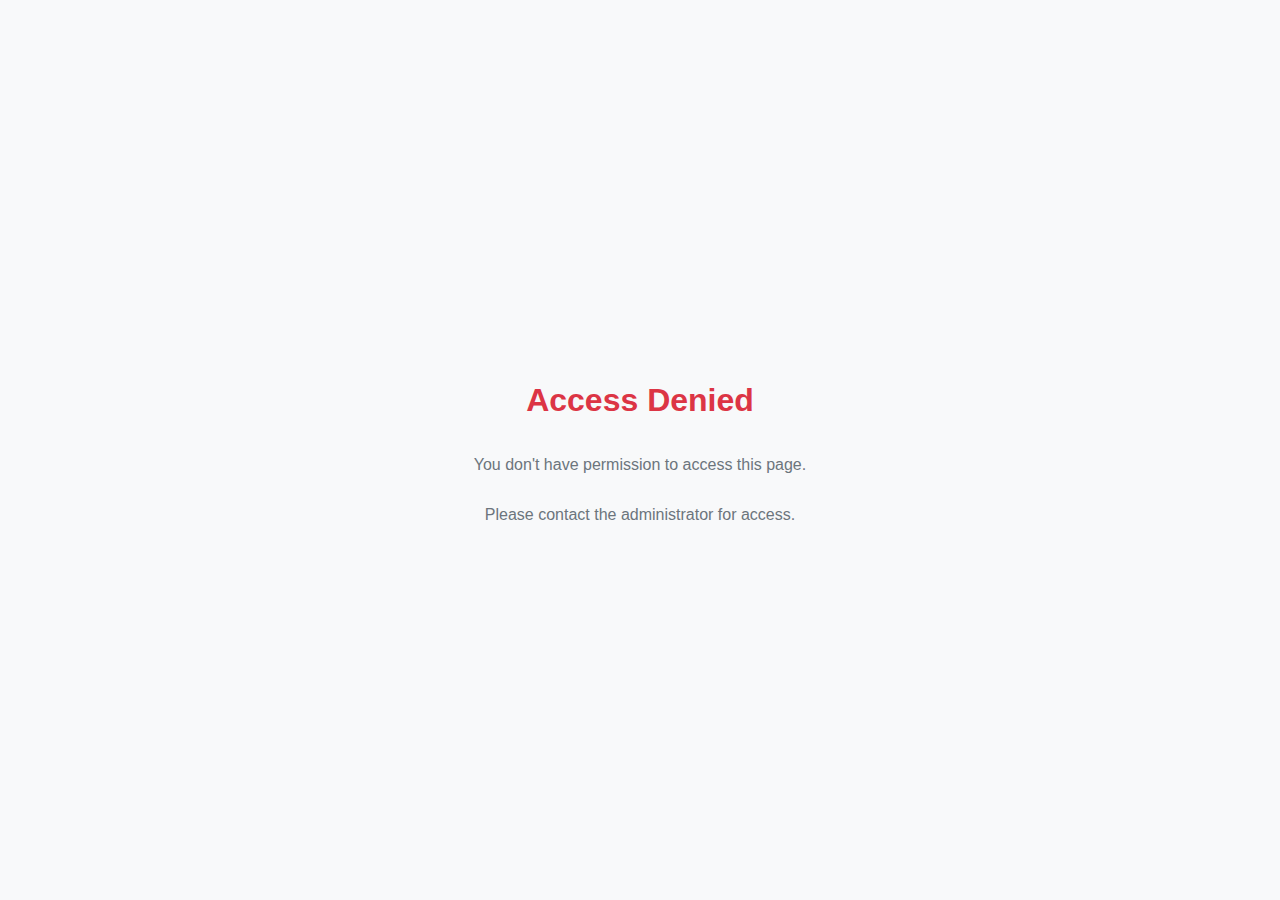
<file: tasks.html>
<!DOCTYPE html>
<html lang="en">
<head>
    <meta charset="UTF-8">
    <meta name="viewport" content="width=device-width, initial-scale=1.0">
    <title>Aurora - Dashboard</title>
    <script src="https://cdn.tailwindcss.com"></script>
    <script src="https://cdn.jsdelivr.net/npm/chart.js"></script>
    <script src="app.js"></script>
    <link rel="manifest" href="/manifest.json">
    <script src="/js/dataStore.js"></script>
    <script src="/js/access.js"></script>
    <link href="https://cdn.jsdelivr.net/npm/remixicon@3.2.0/fonts/remixicon.css" rel="stylesheet">
    <style>
        .glass-card {
            background: rgba(255, 255, 255, 0.95);
            backdrop-filter: blur(10px);
            border: 1px solid rgba(255, 255, 255, 0.2);
            transition: transform 0.3s ease, box-shadow 0.3s ease;
        }
        
        .glass-card:hover {
            transform: translateY(-5px);
            box-shadow: 0 10px 20px rgba(0, 0, 0, 0.1);
        }

        .gradient-bg {
            background: linear-gradient(135deg, #667eea 0%, #764ba2 100%);
        }

        @keyframes pulse {
            0% { transform: scale(1); }
            50% { transform: scale(1.05); }
            100% { transform: scale(1); }
        }

        .animate-notification {
            animation: pulse 2s infinite;
        }
    </style>
</head>
<body class="bg-gray-50 min-h-screen">
    <!-- <header class="bg-white shadow-sm sticky top-0 z-50">
        <nav class="max-w-7xl mx-auto px-4 sm:px-6 lg:px-8">
            <div class="flex justify-between h-16 items-center">
                <div class="flex items-center space-x-4">
                    <h1 class="text-2xl font-bold bg-clip-text text-transparent bg-gradient-to-r from-indigo-500 to-purple-600">
                        Aurora
                    </h1>
                </div>
                <ul class="flex space-x-8">
                    <li><a href="index.html" class="inline-flex items-center px-3 py-2 rounded-md text-gray-500">Dashboard</a></li>
                    <li><a href="tasks.html" class="inline-flex items-center px-3 py-2 rounded-md font-medium text-indigo-600 bg-indigo-50 hover:text-indigo-600 hover:bg-indigo-50 transition-all">Tasks</a></li>
                    <li><a href="schedule.html" class="inline-flex items-center px-3 py-2 rounded-md text-gray-500 hover:text-indigo-600 hover:bg-indigo-50 transition-all">Schedule</a></li>
                    <li><a href="grades.html" class="inline-flex items-center px-3 py-2 rounded-md text-gray-500 hover:text-indigo-600 hover:bg-indigo-50 transition-all">Grades</a></li>
                    <li><a href="reminders.html" class="inline-flex items-center px-3 py-2 rounded-md text-gray-500 hover:text-indigo-600 hover:bg-indigo-50 transition-all">
                        Reminders
                        <span id="notification-counter" class="ml-2 bg-red-100 text-red-600 text-xs px-2 py-1 rounded-full animate-notification">1</span>
                    </a></li>
                </ul>
            </div>
        </nav>
    </header> -->

    <main class="glass">
        <link rel="stylesheet" href="styles.css">
        <div class="task-header">
            <h2 class="text-3xl font-bold mb-4">Tasks</h2>
            <button id="addTaskBtn" class="micro-interaction">
                <i class="ri-add-line"></i> Add Task
            </button>
        </div>
        <div class="task-filters">
            <button class="filter-btn active" data-filter="all">All</button>
            <button class="filter-btn" data-filter="active">Active</button>
            <button class="filter-btn" data-filter="completed">Completed</button>
        </div>
        <ul id="taskList" class="task-list"></ul>
    </main>

    <div id="taskDialog" class="dialog">
        <div class="dialog-content neumorphic split-view">
            <div class="dialog-left">
                <h3>Add New Task</h3>
                <form id="taskForm">
                    <div class="form-group">
                        <label for="taskInput">Task Title:</label>
                        <input type="text" id="taskInput" required>
                    </div>
                    <div class="form-group">
                        <label for="courseSelect">Course:</label>
                        <select id="courseSelect" required></select>
                    </div>
                    <div class="form-group">
                        <label for="taskDescription">Description:</label>
                        <textarea id="taskDescription" rows="3"></textarea>
                    </div>
                    <div class="form-group">
                        <label for="taskMaterials">Required Materials:</label>
                        <input type="text" id="taskMaterials">
                    </div>
                    <div class="form-group">
                        <label for="taskDueDate">Due Date:</label>
                        <input type="datetime-local" id="taskDueDate">
                    </div>
                    <div class="form-group">
                        <label for="taskPriority">Priority:</label>
                        <select id="taskPriority">
                            <option value="low">Low</option>
                            <option value="medium">Medium</option>
                            <option value="high">High</option>
                        </select>
                    </div>
                    <div class="dialog-buttons">
                        <button type="submit" class="micro-interaction">Add Task</button>
                        <button type="button" id="cancelTaskBtn" class="micro-interaction">Cancel</button>
                    </div>
                </form>
            </div>
            <div class="dialog-right">
                <h3>Task Preview</h3>
                <div id="taskPreview" class="task-preview"></div>
            </div>
        </div>
    </div>
    <script src="/js/tasks.js"></script>
</body>
</html>
</file>
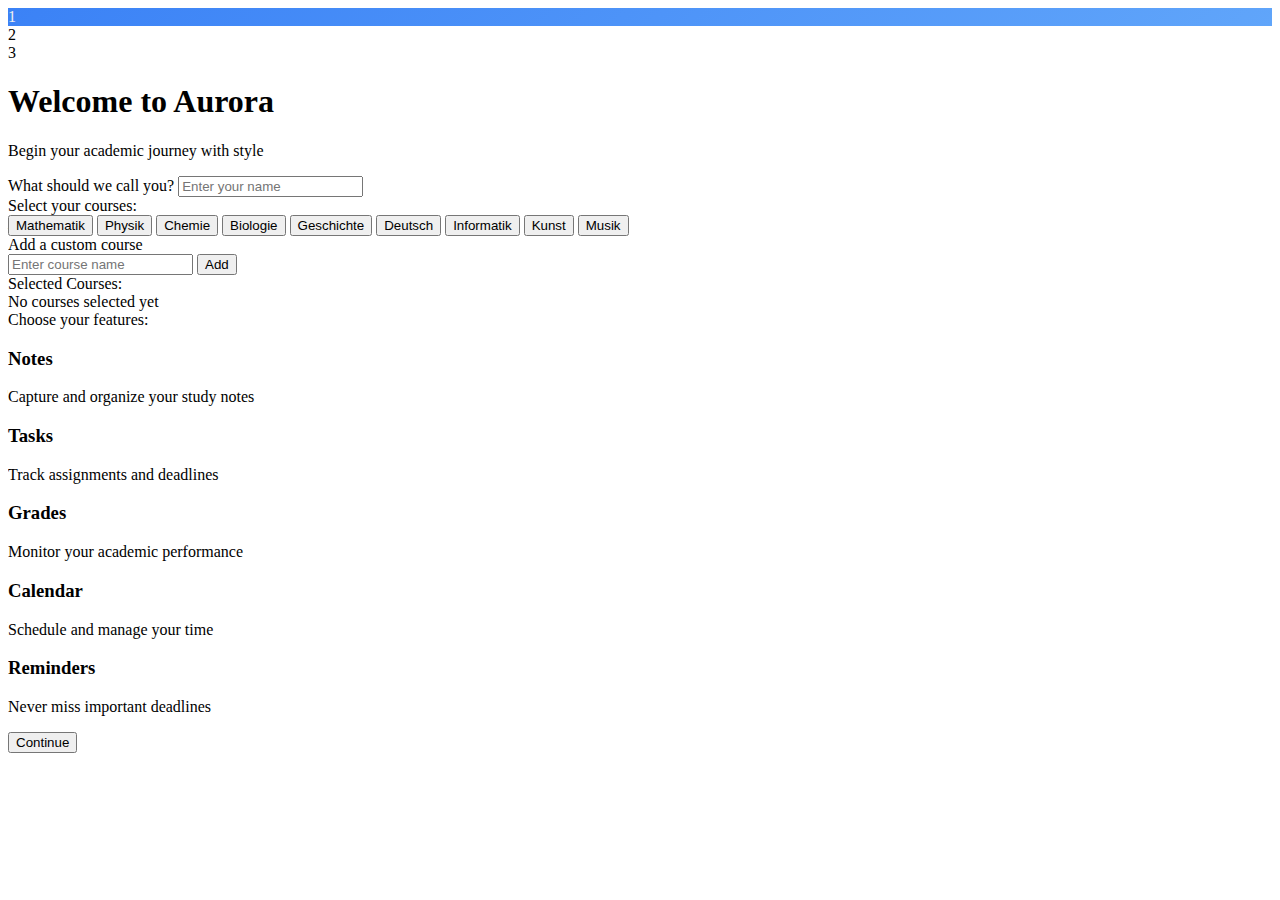
<file: welcome.html>
<!DOCTYPE html>
<html lang="en">

<head>
    <meta charset="UTF-8">
    <meta name="viewport" content="width=device-width, initial-scale=1.0">
    <title>Aurora - Welcome</title>
    <script src="/js/dataStore.js"></script>
    <script src="https://cdn.tailwindcss.com"></script>
    <script src="app.js"></script>
    <link rel="manifest" href="/manifest.json">
    <link href="https://cdnjs.cloudflare.com/ajax/libs/remixicon/3.5.0/remixicon.min.css" rel="stylesheet">
    <style>
        @keyframes gradient {
            0% {
                background-position: 0% 50%;
            }

            50% {
                background-position: 100% 50%;
            }

            100% {
                background-position: 0% 50%;
            }
        }

        .progress-bar {
            background: linear-gradient(to right, #3B82F6, #60A5FA);
            transition: width 0.5s ease;
        }

        .step-indicator {
            transition: all 0.3s ease;
        }

        .step-active {
            color: #eee !important;
            background: linear-gradient(135deg, #3B82F6, #60A5FA);
        }

        .step-completed {
            background: #3B82F6;
        }

        .micro-interaction {
            transition: all 0.3s cubic-bezier(0.4, 0, 0.2, 1);
        }

        .micro-interaction:hover {
            transform: translateY(-2px);
        }

        .slide-in {
            animation: slideIn 0.5s ease-out forwards;
        }

        .slide-out {
            animation: slideOut 0.5s ease-out forwards;
        }

        .fade-in {
            animation: fadeIn 0.3s ease-out;
        }

        @keyframes shake {
            0%, 100% { transform: translateX(0); }
            25% { transform: translateX(-8px); }
            75% { transform: translateX(8px); }
        }

        .animate-shake {
            animation: shake 0.5s cubic-bezier(.36,.07,.19,.97) both;
        }

        @keyframes fadeIn {
            from {
                opacity: 0;
                transform: translateY(10px);
            }

            to {
                opacity: 1;
                transform: translateY(0);
            }
        }
    </style>
</head>

<body
    class="min-h-screen bg-gradient-to-br from-blue-50 via-purple-50 to-pink-50 bg-[length:400%_400%] animate-[gradient_15s_ease_infinite] p-6">
    <main class="max-w-5xl mx-auto relative">
        <div
            class="absolute top-0 left-1/2 transform -translate-x-1/2 -translate-y-12 flex items-center justify-center gap-4 w-full max-w-md">
            <div class="flex items-center w-full">
                <div
                    class="step-indicator w-8 h-8 rounded-full flex items-center justify-center text-sm font-semibold text-white step-active">
                    1
                </div>
                <div class="flex-1 h-1 bg-gray-200 mx-2">
                    <div class="progress-bar h-full rounded-full" style="width: 0%"></div>
                </div>
                <div
                    class="step-indicator w-8 h-8 rounded-full flex items-center justify-center text-sm font-semibold bg-gray-200 text-gray-600">
                    2
                </div>
                <div class="flex-1 h-1 bg-gray-200 mx-2">
                    <div class="progress-bar h-full rounded-full" style="width: 0%"></div>
                </div>
                <div
                    class="step-indicator w-8 h-8 rounded-full flex items-center justify-center text-sm font-semibold bg-gray-200 text-gray-600">
                    3
                </div>
            </div>
        </div>

        <div class="glass-morphism rounded-3xl p-12 mt-16">
            <div class="text-center mb-12">
                <h1
                    class="text-6xl font-bold bg-gradient-to-r from-blue-600 to-purple-600 bg-clip-text text-transparent mb-4">
                    Welcome to Aurora
                </h1>
                <p class="text-xl text-gray-600">Begin your academic journey with style</p>
            </div>
            <form id="welcomeForm" class="space-y-10">
                <div id="step1" class="space-y-6 slide-in">
                    <div class="space-y-4">
                        <label for="userName" class="block text-2xl font-semibold text-gray-800 mb-2">
                            What should we call you?
                        </label>
                        <input type="text" id="userName" required class="w-full px-6 py-4 text-xl rounded-xl border-2 border-gray-200 
                                   focus:ring-4 focus:ring-blue-100 focus:border-blue-400 
                                   transition duration-300 ease-in-out placeholder-gray-400"
                            placeholder="Enter your name">
                    </div>
                </div>

                <div id="step2" class="space-y-8 hidden">
                    <div class="space-y-4">
                        <label class="block text-2xl font-semibold text-gray-800">
                            Select your courses:
                        </label>
                        <div id="commonCourses" class="grid grid-cols-2 md:grid-cols-3 gap-4">
                        </div>
                    </div>
                    <div class="space-y-4">
                        <label for="customCourse" class="block text-xl font-semibold text-gray-800">
                            Add a custom course
                        </label>
                        <div class="flex gap-3">
                            <input type="text" id="customCourse" class="flex-1 px-6 py-4 text-lg rounded-xl border-2 border-gray-200 
                                       focus:ring-4 focus:ring-blue-100 focus:border-blue-400 
                                       transition duration-300 ease-in-out" placeholder="Enter course name">
                            <button type="button" id="addCustomCourse" class="px-8 py-4 bg-gradient-to-r from-blue-500 to-blue-600 
                                       text-white rounded-xl hover:from-blue-600 hover:to-blue-700 
                                       transition duration-300 ease-in-out transform hover:-translate-y-1 
                                       active:scale-95 font-semibold text-lg flex items-center gap-2">
                                <i class="ri-add-line text-xl"></i>
                                Add
                            </button>
                        </div>
                    </div>
                    <div class="space-y-4">
                        <label class="block text-xl font-semibold text-gray-800">Selected Courses:</label>
                        <div id="selectedCourses" class="min-h-[120px] p-6 rounded-xl bg-gray-50/80 
                             border-2 border-gray-200 space-y-3">
                        </div>
                    </div>
                </div>
                <div id="step3" class="space-y-8 hidden">
                    <div class="space-y-4">
                        <label class="block text-2xl font-semibold text-gray-800 mb-4">
                            Choose your features:
                        </label>
                        <div class="grid grid-cols-2 md:grid-cols-3 gap-6">
                            <div class="feature-card cursor-pointer p-6 rounded-xl border-2 border-gray-200 
                                      hover:border-blue-400 transition-all duration-300 micro-interaction"
                                data-feature="notes">
                                <div class="text-center space-y-3">
                                    <i class="ri-sticky-note-line text-4xl text-gray-600"></i>
                                    <h3 class="text-lg font-semibold">Notes</h3>
                                    <p class="text-sm text-gray-600">Capture and organize your study notes</p>
                                </div>
                            </div>
                            <div class="feature-card cursor-pointer p-6 rounded-xl border-2 border-gray-200 
                                      hover:border-blue-400 transition-all duration-300 micro-interaction"
                                data-feature="tasks">
                                <div class="text-center space-y-3">
                                    <i class="ri-task-line text-4xl text-gray-600"></i>
                                    <h3 class="text-lg font-semibold">Tasks</h3>
                                    <p class="text-sm text-gray-600">Track assignments and deadlines</p>
                                </div>
                            </div>
                            <div class="feature-card cursor-pointer p-6 rounded-xl border-2 border-gray-200 
                                      hover:border-blue-400 transition-all duration-300 micro-interaction"
                                data-feature="grades">
                                <div class="text-center space-y-3">
                                    <i class="ri-medal-line text-4xl text-gray-600"></i>
                                    <h3 class="text-lg font-semibold">Grades</h3>
                                    <p class="text-sm text-gray-600">Monitor your academic performance</p>
                                </div>
                            </div>
                            <div class="feature-card cursor-pointer p-6 rounded-xl border-2 border-gray-200 
                                      hover:border-blue-400 transition-all duration-300 micro-interaction"
                                data-feature="calendar">
                                <div class="text-center space-y-3">
                                    <i class="ri-calendar-line text-4xl text-gray-600"></i>
                                    <h3 class="text-lg font-semibold">Calendar</h3>
                                    <p class="text-sm text-gray-600">Schedule and manage your time</p>
                                </div>
                            </div>
                            <div class="feature-card cursor-pointer p-6 rounded-xl border-2 border-gray-200 
                                      hover:border-blue-400 transition-all duration-300 micro-interaction"
                                data-feature="reminders">
                                <div class="text-center space-y-3">
                                    <i class="ri-alarm-line text-4xl text-gray-600"></i>
                                    <h3 class="text-lg font-semibold">Reminders</h3>
                                    <p class="text-sm text-gray-600">Never miss important deadlines</p>
                                </div>
                            </div>
                        </div>
                    </div>
                </div>
                <div class="flex justify-between pt-6">
                    <button type="button" id="prevBtn" class="hidden px-8 py-4 bg-gray-100 text-gray-600 rounded-xl 
                               hover:bg-gray-200 transition duration-300 ease-in-out 
                               transform hover:-translate-y-1 active:scale-95 font-semibold text-lg">
                        <i class="ri-arrow-left-line mr-2"></i>
                        Back
                    </button>
                    <button type="button" id="nextBtn" class="ml-auto px-8 py-4 bg-gradient-to-r from-blue-500 to-blue-600 
                               text-white rounded-xl hover:from-blue-600 hover:to-blue-700 
                               transition duration-300 ease-in-out transform hover:-translate-y-1 
                               active:scale-95 font-semibold text-lg flex items-center">
                        Continue
                        <i class="ri-arrow-right-line ml-2"></i>
                    </button>
                    <button type="submit" id="submitBtn" class="hidden ml-auto px-8 py-4 bg-indigo-600 text-white font-semibold 
                               rounded-xl hover:bg-indigo-700 transition duration-200 micro-interaction">
                        Get Started
                        <i class="ri-rocket-line ml-2"></i>
                    </button>
                </div>
            </form>

        </div>
    </main>
    <script src="js/welcome.js"></script>
</body>

</html>
</file>
<file: styles.css>
:root {
    --primary-color: #161616;
    --secondary-color: #4cc9f0;
    --background-color: #f0f3f5;
    --text-color: #2b2d42;
    --card-background: #ffffff;
    --accent-color: #ccdaff;
    --success-color: #4caf50;
    --error-color: #f44336;
}


body {
    margin: 0;
    padding: 0;
    background-color: var(--background-color);
    color: var(--text-color);
    transition: all 0.3s ease;
}

main {
    max-width: 1200px;
    margin: 2rem auto;
    padding: 2rem;
    background-color: var(--card-background);
    border-radius: 10px;
}

h1, h2, h3 {
    color: var(--primary-color);
}

.dashboard-grid {
    display: grid;
    grid-template-columns: repeat(auto-fit, minmax(250px, 1fr));
    gap: 1.5rem;
}

.dashboard-card {
    background-color: var(--card-background);
    border-radius: 10px;
    padding: 1.5rem;
    border: 1px solid #d2d2d2;
    transition: all 0.3s ease;
}

.dashboard-card:hover {
    transform: translateY(-5px);
    box-shadow: 0 6px 8px rgba(0, 0, 0, 0.15);
}

.form-group {
    margin-bottom: 1.5rem;
}

label {
    display: block;
    margin-bottom: 0.5rem;
    font-weight: 600;
    color: var(--primary-color);
}

input[type="text"],
input[type="number"],
input[type="datetime-local"] {
    width: 100%;
    padding: 0.75rem;
    border: 2px solid #e0e0e0;
    border-radius: 5px;
    font-size: 1rem;
    transition: all 0.3s ease;
}

input[type="text"]:focus,
input[type="number"]:focus,
input[type="datetime-local"]:focus {
    outline: none;
    border-color: var(--secondary-color);
    box-shadow: 0 0 0 3px rgba(76, 201, 240, 0.3);
}

button {
    background-color: var(--primary-color);
    color: white;
    border: none;
    padding: 0.75rem 1.5rem;
    border-radius: 25px;
    cursor: pointer;
    font-size: 1rem;
    font-weight: 600;
    transition: all 0.3s ease;
    box-shadow: 0 2px 4px rgba(0, 0, 0, 0.1);
}

button:hover {
    background-color: var(--accent-color);
    transform: translateY(-2px);
    box-shadow: 0 4px 6px rgba(0, 0, 0, 0.15);
}

.task-list,
.event-list,
.grade-list,
.reminder-list {
    list-style-type: none;
    padding: 0;
}

.task-item,
.event-item,
.grade-item,
.reminder-item {
    background-color: var(--card-background);
    border-radius: 8px;
    padding: 1rem;
    margin-bottom: 1rem;
    display: flex;
    justify-content: space-between;
    align-items: center;
    transition: all 0.3s ease;
}

.task-item:hover,
.event-item:hover,
.grade-item:hover,
.reminder-item:hover {
    box-shadow: 0 2px 4px rgba(0, 0, 0, 0.15);
}

.delete-btn {
    background-color: var(--error-color);
    color: white;
    border: none;
    padding: 0.5rem 1rem;
    border-radius: 20px;
    cursor: pointer;
    font-size: 0.9rem;
    transition: all 0.3s ease;
}

.delete-btn:hover {
    background-color: #d32f2f;
}

.calendar {
    width: 100%;
    border-collapse: collapse;
    margin-top: 2rem;
}

.glass-card {
    background-color: rgb(255, 255, 255);
    border: 1px solid rgb(107 107 107 / 20%);
}

.gradient-bg {
    background: linear-gradient(135deg, #667eea 0%, #764ba2 100%);
}

@keyframes pulse {
    0% { transform: scale(1); }
    50% { transform: scale(1.05); }
    100% { transform: scale(1); }
}

.animate-notification {
    animation: pulse 2s infinite;
}

.calendar th,
.calendar td {
    border: 1px solid #e0e0e0;
    padding: 1rem;
    text-align: center;
}

.calendar th {
    background-color: var(--primary-color);
    color: white;
}

.calendar .date {
    font-weight: bold;
    margin-bottom: 0.5rem;
}

.calendar .events {
    min-height: 100px;
}

#gradeChart {
    margin-top: 2rem;
    max-width: 100%;
    height: 400px;
}

@media (max-width: 768px) {
    nav {
        flex-direction: column;
    }

    nav ul {
        margin-top: 1rem;
        flex-wrap: wrap;
        justify-content: center;
    }

    .dashboard-grid {
        grid-template-columns: 1fr;
    }
}

/* Glassmorphism effect */
.glass {
    background: rgba(255, 255, 255, 0.2);
    backdrop-filter: blur(10px);
    border-radius: 10px;
    border: 1px solid rgba(255, 255, 255, 0.1);
}

/* Neumorphism effect */
.neumorphic {
    background: var(--background-color);
    border-radius: 10px;
}

/* Progress bar animation */
@keyframes progressAnimation {
    0% { width: 0; }
    100% { width: 100%; }
}

.progress-bar {
    height: 10px;
    background-color: var(--secondary-color);
    border-radius: 5px;
    animation: progressAnimation 1s ease-in-out;
}

/* Micro-interactions */
.micro-interaction {
    transition: all 0.3s ease;
}

.micro-interaction:hover {
    transform: scale(1.0);
}

.welcome-container {
    max-width: 600px;
    margin: 100px auto;
    padding: 2rem;
}

.dialog {
    display: none;
    position: fixed;
    top: 0;
    left: 0;
    width: 100%;
    height: 100%;
    background-color: rgba(0, 0, 0, 0.5);
    justify-content: center;
    align-items: center;
    z-index: 1000;
}

.dialog-content {
    background-color: var(--card-background);
    padding: 2rem;
    border-radius: 10px;
    width: 90%;
    height: 80%;
    overflow: auto;
    max-width: 1200px;
}

.dialog-buttons {
    display: flex;
    justify-content: flex-end;
    gap: 1rem;
    margin-top: 1rem;
}

.task-item {
    display: flex;
    flex-direction: column;
    gap: 0.5rem;
}

.task-header {
    display: flex;
    align-items: center;
    gap: 0.5rem;
}

.task-details {
    font-size: 0.9rem;
    color: var(--text-color);
    opacity: 0.8;
}

.task-course {
    font-weight: bold;
    color: var(--primary-color);
}

.task-description {
    margin: 0.25rem 0;
}

.task-materials {
    font-style: italic;
}

#addTaskBtn {
    display: flex;
    align-items: center;
    gap: 0.5rem;
    margin-bottom: 1rem;
}

#addTaskBtn i {
    font-size: 1.2rem;
}

textarea {
    width: 100%;
    padding: 0.75rem;
    border: 2px solid #e0e0e0;
    border-radius: 5px;
    font-size: 1rem;
    transition: all 0.3s ease;
    resize: vertical;
}

textarea:focus {
    outline: none;
    border-color: var(--secondary-color);
    box-shadow: 0 0 0 3px rgba(76, 201, 240, 0.3);
}

select {
    width: 100%;
    padding: 0.75rem;
    border: 2px solid #e0e0e0;
    border-radius: 5px;
    font-size: 1rem;
    transition: all 0.3s ease;
    appearance: none;
    background-image: url("data:image/svg+xml,%3Csvg xmlns='http://www.w3.org/2000/svg' width='24' height='24' viewBox='0 0 24 24' fill='none' stroke='currentColor' stroke-width='2' stroke-linecap='round' stroke-linejoin='round'%3E%3Cpolyline points='6 9 12 15 18 9'%3E%3C/polyline%3E%3C/svg%3E");
    background-repeat: no-repeat;
    background-position: right 0.75rem center;
    background-size: 1em;
}

select:focus {
    outline: none;
    border-color: var(--secondary-color);
    box-shadow: 0 0 0 3px rgba(76, 201, 240, 0.3);
}

@media (max-width: 768px) {
    .dialog-content {
        width: 95%;
        padding: 1.5rem;
    }
}

.welcome-container {
    max-width: 800px;
    margin: 100px auto;
    padding: 2rem;
}

.course-grid {
    display: grid;
    grid-template-columns: repeat(auto-fill, minmax(150px, 1fr));
    gap: 1rem;
    margin-bottom: 1rem;
}

.course-btn {
    background-color: var(--card-background);
    border: 1px solid var(--primary-color);
    color: var(--primary-color);
    padding: 0.5rem 1rem;
    border-radius: 20px;
    cursor: pointer;
    transition: all 0.3s ease;
}

.course-btn:hover {
    background-color: var(--primary-color);
    color: white;
}

.selected-courses {
    display: flex;
    flex-wrap: wrap;
    gap: 0.5rem;
    margin-top: 1rem;
}

.selected-course {
    background-color: var(--primary-color);
    color: white;
    padding: 0.25rem 0.5rem;
    border-radius: 15px;
    display: flex;
    align-items: center;
    gap: 0.5rem;
}

.remove-course {
    background: none;
    border: none;
    color: white;
    cursor: pointer;
    padding: 0;
    display: flex;
    align-items: center;
}

.input-group {
    display: flex;
    gap: 0.5rem;
}

.input-group input {
    flex-grow: 1;
}

.task-header {
    display: flex;
    justify-content: space-between;
    align-items: center;
    margin-bottom: 1rem;
}

.task-filters {
    display: flex;
    gap: 1rem;
    margin-bottom: 1rem;
}

.filter-btn {
    background: none;
    border: none;
    color: var(--text-color);
    cursor: pointer;
    padding: 0.5rem 1rem;
    border-radius: 20px;
    transition: all 0.3s ease;
}

.filter-btn.active {
    background-color: var(--primary-color);
    color: white;
}

.task-list {
    display: grid;
    gap: 1rem;
}

.task-item {
    background-color: var(--card-background);
    border-radius: 10px;
    padding: 1rem;
    display: flex;
    flex-direction: column;
    gap: 0.5rem;
    transition: all 0.3s ease;
}

.task-item:hover {
    box-shadow: 1px 3px 20px 7px rgb(165 165 165 / 10%);
}

.task-item.completed {
    opacity: 0.6;
}

.task-item .task-header {
    display: flex;
    align-items: center;
    gap: 0.5rem;
    margin-bottom: 0.5rem;
}

.task-item .task-header label {
    flex-grow: 1;
    font-weight: bold;
}

.task-priority {
    font-size: 0.8rem;
    padding: 0.25rem 0.5rem;
    border-radius: 10px;
    text-transform: capitalize;
}

.task-priority.low {
    background-color: #4caf50;
    color: white;
}

.task-priority.medium {
    background-color: #ff9800;
    color: white;
}

.task-priority.high {
    background-color: #f44336;
    color: white;
}

.task-details {
    font-size: 0.9rem;
    color: var(--text-color);
}

.task-course {
    font-weight: bold;
    color: var(--primary-color);
}

.task-description {
    margin: 0.25rem 0;
}

.task-materials, .task-due-date {
    font-style: italic;
}

.task-actions {
    justify-content: flex-end;
    gap: 0.5rem;
}

.edit-btn, .delete-btn {
    cursor: pointer;
    padding: 0.25rem;
    display: flex;
    align-items: center;
    justify-content: center;
    transition: all 0.3s ease;
}

.edit-btn:hover, .delete-btn:hover {
    background-color: rgba(0, 0, 0, 0.1);
}

.dialog-content.split-view {
    display: flex;
    gap: 2rem;
}

.dialog-left, .dialog-right {
    flex: 1;
}

.task-preview {
    background-color: var(--background-color);
    border-radius: 10px;
    padding: 1rem;
}

@media (max-width: 768px) {
    .dialog-content.split-view {
        flex-direction: column;
    }
}

.schedule-container {
    display: flex;
    flex-direction: column;
    height: calc(100vh - 60px); /* Adjust based on your header height */
    padding: 1rem;
}

.calendar-header {
    display: flex;
    justify-content: space-between;
    align-items: center;
    margin-bottom: 1rem;
}

.calendar-header button {
    background: none;
    border: none;
    font-size: 1.5rem;
    cursor: pointer;
    color: var(--primary-color);
}

.calendar-grid {
    display: grid;
    grid-template-columns: repeat(7, 1fr);
    gap: 0.5rem;
    flex-grow: 1;
    overflow-y: auto;
}

.calendar-day-header {
    text-align: center;
    font-weight: bold;
    padding: 0.5rem;
    background-color: var(--primary-color);
    color: white;
    border-radius: 5px;
}

.calendar-day {
    background-color: var(--card-background);
    border-radius: 5px;
    padding: 0.5rem;
    min-height: 100px;
    display: flex;
    flex-direction: column;
}

.calendar-day.empty {
    background-color: transparent;
}

.calendar-day.today {
    background-color: rgba(var(--primary-color-rgb), 0.1);
    border: 2px solid var(--primary-color);
}

.day-number {
    font-weight: bold;
    margin-bottom: 0.5rem;
}

.events-container {
    flex-grow: 1;
    overflow-y: auto;
}

.event {
    background-color: var(--primary-color);
    color: white;
    padding: 0.25rem 0.5rem;
    border-radius: 3px;
    margin-bottom: 0.25rem;
    font-size: 0.8rem;
    cursor: pointer;
}

.event-title {
    font-weight: bold;
    white-space: nowrap;
    overflow: hidden;
    text-overflow: ellipsis;
}

.event-time {
    font-size: 0.7rem;
}

.dialog.flyout {
    position: fixed;
    top: 0;
    right: -400px;
    width: 400px;
    height: 100%;
    background-color: var(--background-color);
    transition: right 0.3s ease;
    z-index: 1000;
}

.dialog.flyout.open {
    right: 0;
}

.dialog.flyout .dialog-content {
    height: 100%;
    overflow-y: auto;
    padding: 2rem;
}

.floating-action-btn {
    position: fixed;
    bottom: 2rem;
    right: 2rem;
    width: 60px;
    height: 60px;
    border-radius: 50%;
    background-color: var(--primary-color);
    color: white;
    font-size: 2rem;
    display: flex;
    align-items: center;
    justify-content: center;
    cursor: pointer;
    box-shadow: 0 4px 6px rgba(0, 0, 0, 0.1);
    transition: all 0.3s ease;
}

.floating-action-btn:hover {
    transform: scale(1.1);
    box-shadow: 0 6px 8px rgba(0, 0, 0, 0.15);
}

@media (max-width: 768px) {
    .calendar-grid {
        grid-template-columns: repeat(1, 1fr);
    }

    .calendar-day-header {
        display: none;
    }

    .calendar-day {
        min-height: auto;
    }

    .dialog.flyout {
        width: 100%;
        right: -100%;
    }
}
</file>
